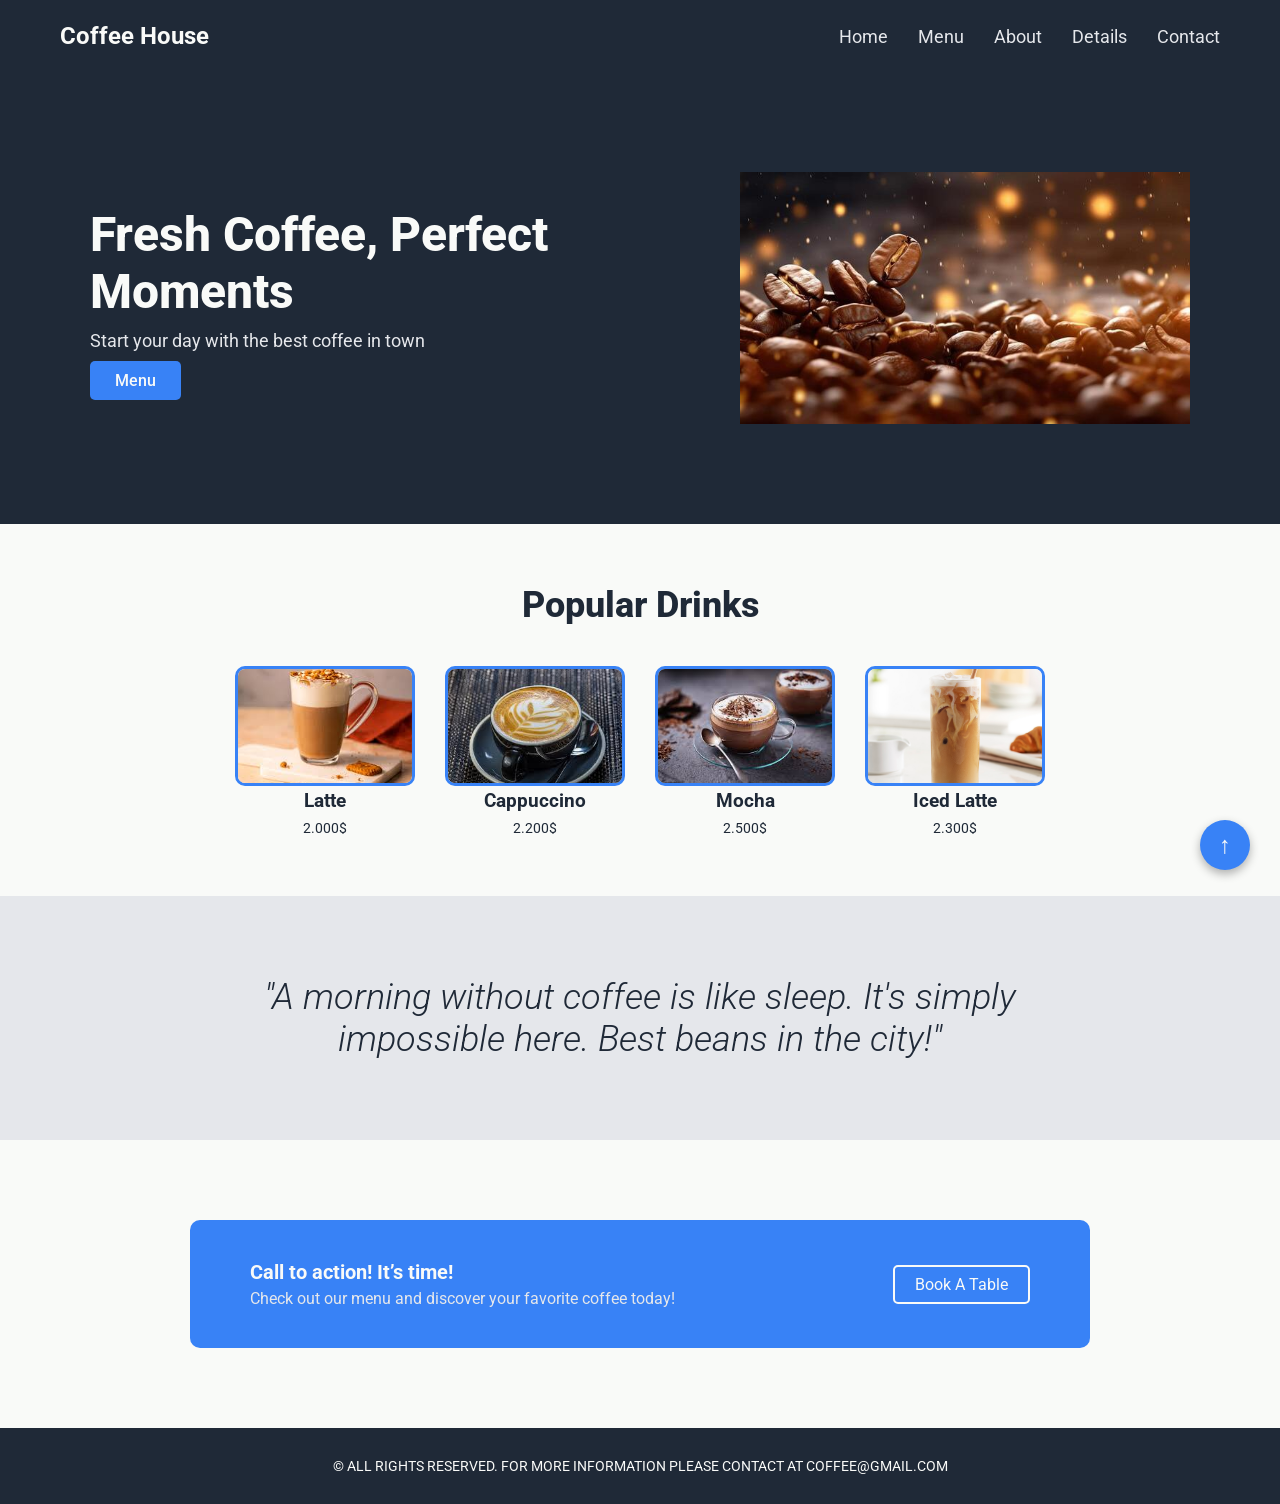
<file: index.html>
<!DOCTYPE html>
<html>
<head>
  <title>Coffee House</title>
  <link rel="stylesheet" href="css/style1.css">
  <link rel="stylesheet" href="css/style_main.css">
</head>

<body id="top">

  <header>
    <nav class="nav">
      <h2>Coffee House</h2>
      <meta name="viewport" content="width=device-width, initial-scale=1.0">
      <input type="checkbox" id="menu-toggle">
      <label for="menu-toggle" class="hamburger">☰</label>

      <div class="nav-links">
        <a href="index.html">Home</a>
        <a href="menu.html">Menu</a>
        <a href="about.html">About</a>
        <a href="details.html">Details</a>
        <a href="contact.html">Contact</a>
      </div>
    </nav>
  </header>

  <main>

    <section class="hero">
      <div class="hero-content">

        <div class="hero-text">
          <h1>Fresh Coffee, Perfect Moments</h1>
          <p>Start your day with the best coffee in town</p>
          <a href="menu.html" class="btn">Menu</a>
        </div>

        <div class="hero-img">
          <img src="images/coffee.jpg" alt="Coffee">
        </div>

      </div>
    </section>

    <section class="preview">
      <h2>Popular Drinks</h2>

      <div class="cards">
        <div class="card">
          <img src="images/latte.jpg" alt="Latte">
          <h3>Latte</h3>
          <p>2.000$</p>
        </div>

        <div class="card">
          <img src="images/Cappuccino.jpg" alt="Cappuccino">
          <h3>Cappuccino</h3>
          <p>2.200$</p>
        </div>

        <div class="card">
          <img src="images/mocha.jpg" alt="Mocha">
          <h3>Mocha</h3>
          <p>2.500$</p>
        </div>

        <div class="card">
          <img src="images/ColdCoffee.jpg" alt="Iced Latte">
          <h3>Iced Latte</h3>
          <p>2.300$</p>
        </div>
      </div>
    </section>

    <section class="quote-section">
      <p class="quote-text">
        "A morning without coffee is like sleep. It's simply impossible here. Best beans in the city!"
      </p>
    </section>

    <section class="cta">
      <div class="cta-box">

        <div class="cta-text">
          <h3>Call to action! It’s time!</h3>
          <p>Check out our menu and discover your favorite coffee today!</p>
        </div>

        <a href="contact.html" class="cta-btn">Book A Table</a>

      </div>
    </section>

  </main>

  <footer class="footer">
    &copy; ALL RIGHTS RESERVED. FOR MORE INFORMATION PLEASE CONTACT AT COFFEE@GMAIL.COM
  </footer>

  <a href="#top" class="back-to-top">↑</a>

</body>
</html>
</file>
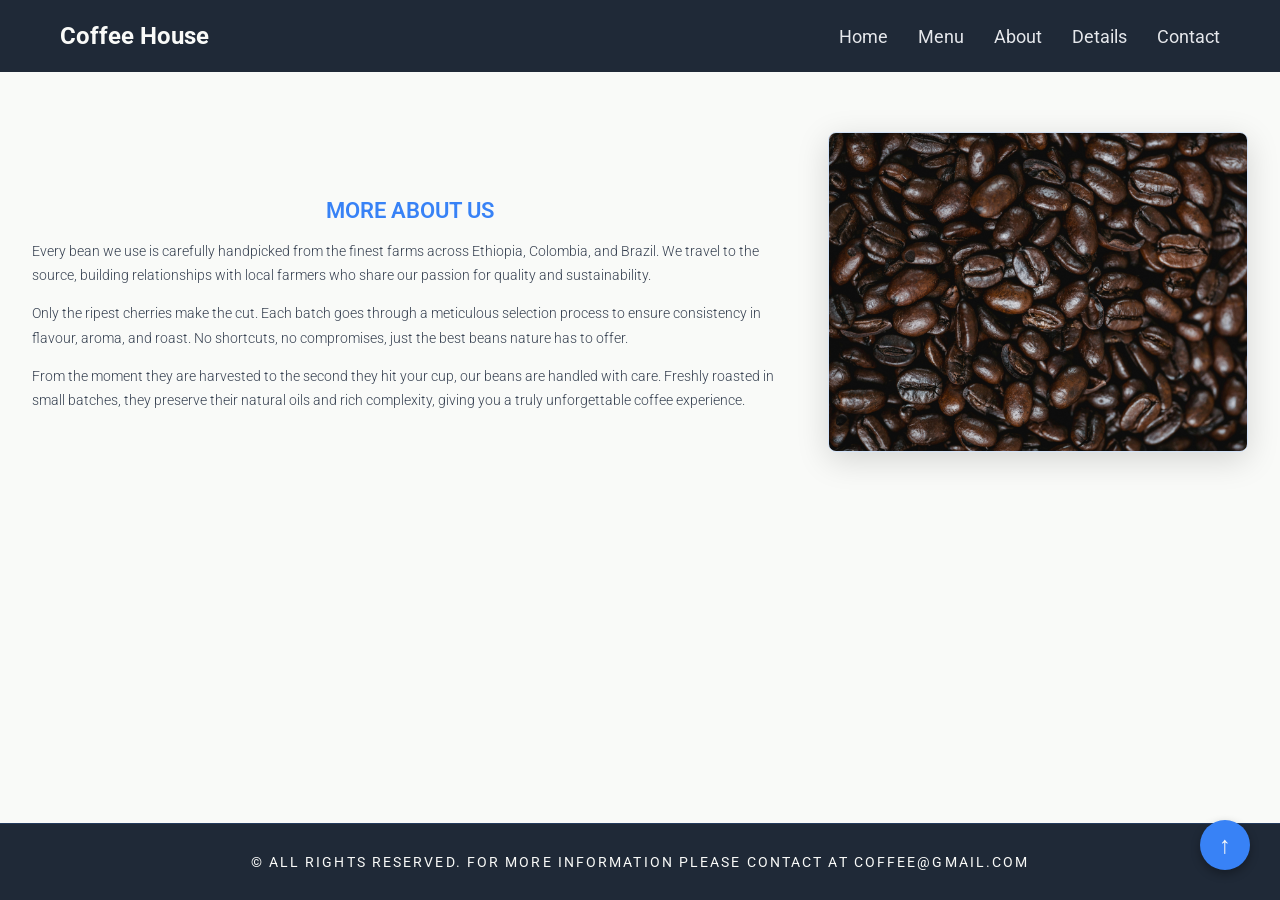
<file: about.html>
<!doctype html>
<html lang="en">
<head>
  <meta charset="UTF-8" />
  <meta name="viewport" content="width=device-width, initial-scale=1.0" />
  <link rel="stylesheet" href="./css/style2.css" />
  <link rel="stylesheet" href="css/style_main.css">

  <title>About Us</title>
</head>

<body>

  <nav class="nav">
    <div class="logo">Coffee House</div>

    <input type="checkbox" id="menu-toggle">
    <label for="menu-toggle" class="hamburger">☰</label>

    <div class="nav-links">
      <a href="index.html">Home</a>
      <a href="menu.html">Menu</a>
      <a href="about.html">About</a>
      <a href="details.html">Details</a>
      <a href="contact.html">Contact</a>
    </div>
  </nav>

  <main>
    <section class="about-section">
      <div class="about-text">
        <h2>MORE ABOUT US</h2>

        <p>
          Every bean we use is carefully handpicked from the finest farms across
          Ethiopia, Colombia, and Brazil. We travel to the source, building
          relationships with local farmers who share our passion for quality and
          sustainability.
        </p>

        <p>
          Only the ripest cherries make the cut. Each batch goes through a
          meticulous selection process to ensure consistency in flavour, aroma,
          and roast. No shortcuts, no compromises, just the best beans nature
          has to offer.
        </p>

        <p>
          From the moment they are harvested to the second they hit your cup,
          our beans are handled with care. Freshly roasted in small batches,
          they preserve their natural oils and rich complexity, giving you a
          truly unforgettable coffee experience.
        </p>
      </div>

      <img src="./Images/coffee-beans.jpg" alt="Coffee Beans">
    </section>
  </main>

  <footer class="footer">
    &copy; All rights reserved. For more information please contact at coffee@gmail.com
  </footer>
  <a href="#top" class="back-to-top">↑</a>

</body>
</html>
</file>
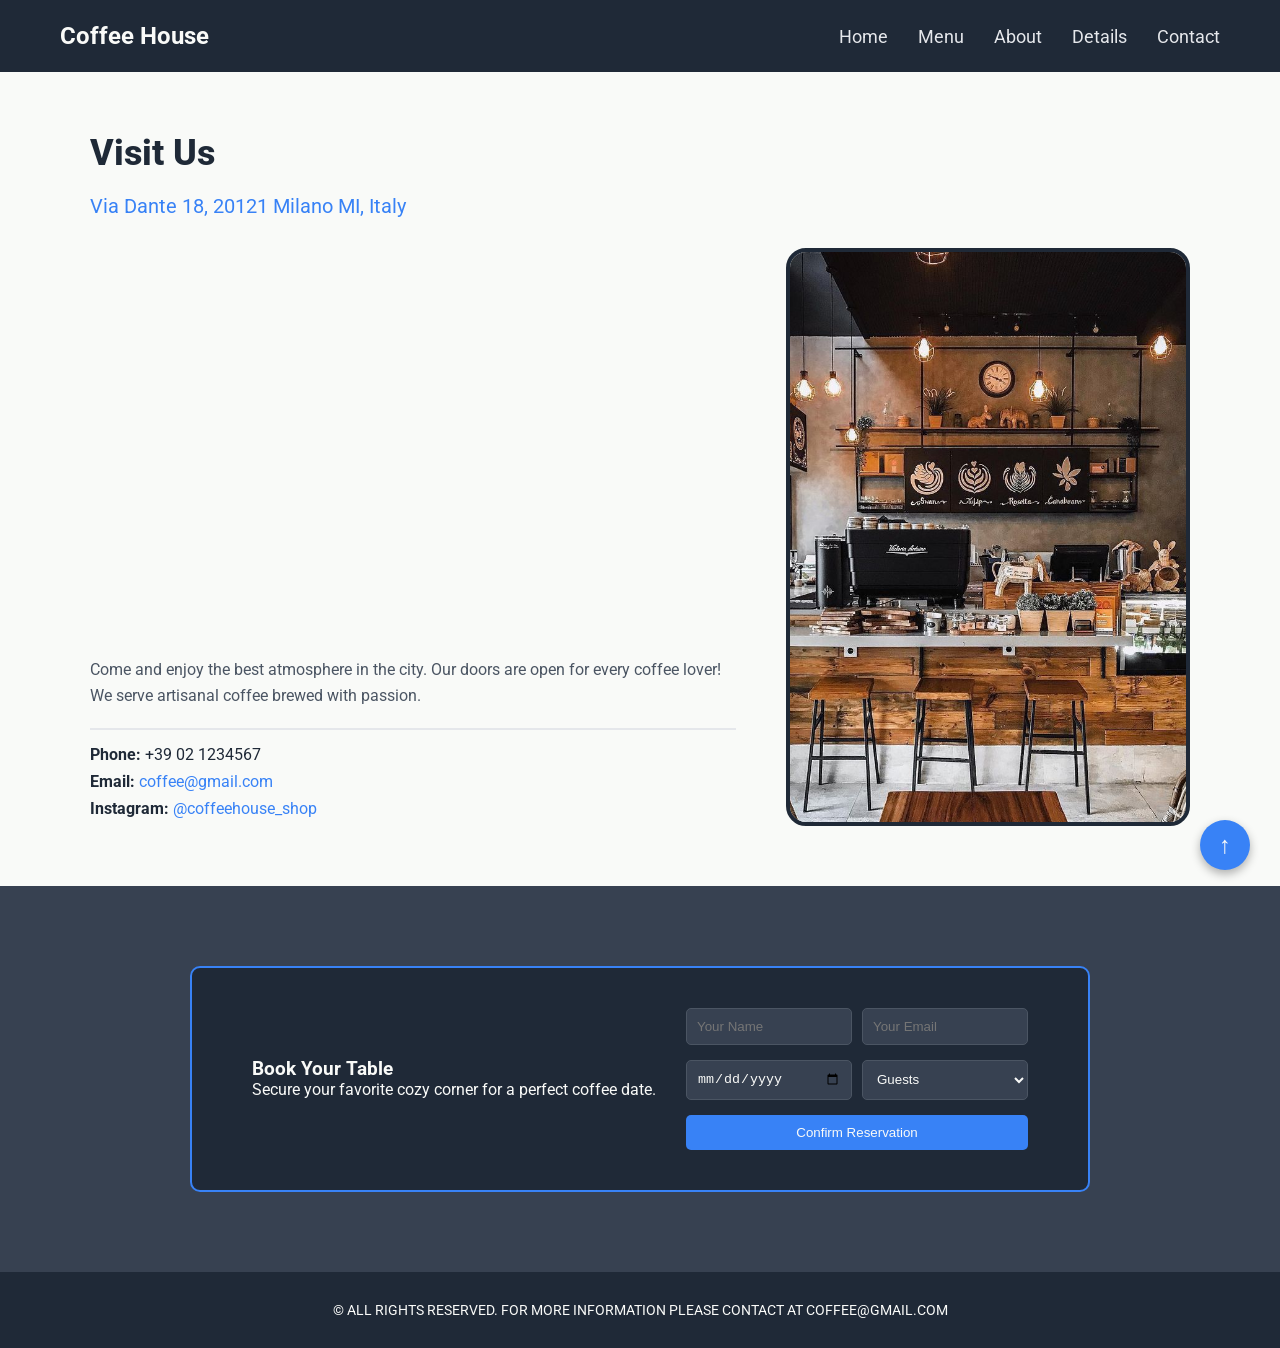
<file: contact.html>
<!DOCTYPE html>
<html lang="en">
<head>
    <meta charset="UTF-8">
    <meta name="viewport" content="width=device-width, initial-scale=1.0">
    <title>Contact - Coffee House</title>
    <link rel="stylesheet" href="css/style_main.css">
    <link rel="stylesheet" href="css/style3.css">
</head>

<body id="top">

    <header>
        <nav class="nav">
            <h2 class="logo">Coffee House</h2>
            
            <input type="checkbox" id="menu-checkbox" class="menu-toggle">
            <label for="menu-checkbox" class="hamburger-icon">☰</label>
            
            <div class="nav-links">
                <a href="index.html">Home</a>
                <a href="menu.html">Menu</a>
                <a href="about.html">About</a>
                <a href="details.html">Details</a>
                <a href="contact.html">Contact</a>
            </div>
        </nav>
    </header>

    <main class="location-section-final">
        <div class="main-container">
            <h2 class="section-title">Visit Us</h2>
            <p class="address-blue">Via Dante 18, 20121 Milano MI, Italy</p>
            
            <div class="two-column-layout">
                <div class="left-column">
                    <div class="map-wrapper">
                        <iframe 
                            src="https://www.google.com/maps/embed?pb=!1m14!1m8!1m3!1d5596.199647526978!2d9.183032!3d45.467793!3m2!1i1024!2i768!4f13.1!3m3!1m2!1s0x4786c1529ea11aed%3A0xd7ad0b16b3c83691!2sVia%20Dante%2C%2018%2C%2020121%20Milano%20MI%2C%20W%C5%82ochy!5e0!3m2!1spl!2spl!4v1775905891450!5m2!1spl!2spl" 
                            class="map-frame"
                            style="border:0;" 
                            allowfullscreen="" 
                            loading="lazy">
                        </iframe>
                    </div>

                    <p class="location-description">
                        Come and enjoy the best atmosphere in the city. Our doors are open for every coffee lover! We serve artisanal coffee brewed with passion.
                    </p>

                    <div class="contact-info-list">
                        <p><strong>Phone:</strong> +39 02 1234567</p>
                        <p><strong>Email:</strong> <a href="mailto:coffee@gmail.com" class="contact-link">coffee@gmail.com</a></p>
                        <p><strong>Instagram:</strong> <a href="#" class="contact-link">@coffeehouse_shop</a></p>
                    </div>
                </div>

                <div class="right-column">
                    <img src="images/coffeeshop.jpg" alt="Our Coffee Shop Interior" class="rounded-photo">
                </div>
            </div>
        </div>
    </main>

    <section class="booking-section">
        <div class="booking-card-form">
            <div class="booking-text">
                <h3>Book Your Table</h3>
                <p>Secure your favorite cozy corner for a perfect coffee date.</p>
            </div>
            
            <form class="reservation-form">
                <div class="form-row">
                    <input type="text" placeholder="Your Name" required>
                    <input type="email" placeholder="Your Email" required>
                </div>
                <div class="form-row">
                    <input type="date" required>
                    <select required>
                        <option value="" disabled selected>Guests</option>
                        <option value="1">1 Person</option>
                        <option value="2">2 People</option>
                        <option value="3+">3+ People</option>
                    </select>
                </div>
                <button type="submit" class="btn-blue">Confirm Reservation</button>
            </form>
        </div>
    </section>

    <a href="#top" class="back-to-top-arrow">↑</a>

    <footer class="footer">
        © ALL RIGHTS RESERVED. FOR MORE INFORMATION PLEASE CONTACT AT COFFEE@GMAIL.COM
    </footer>

</body>
</html>
</file>
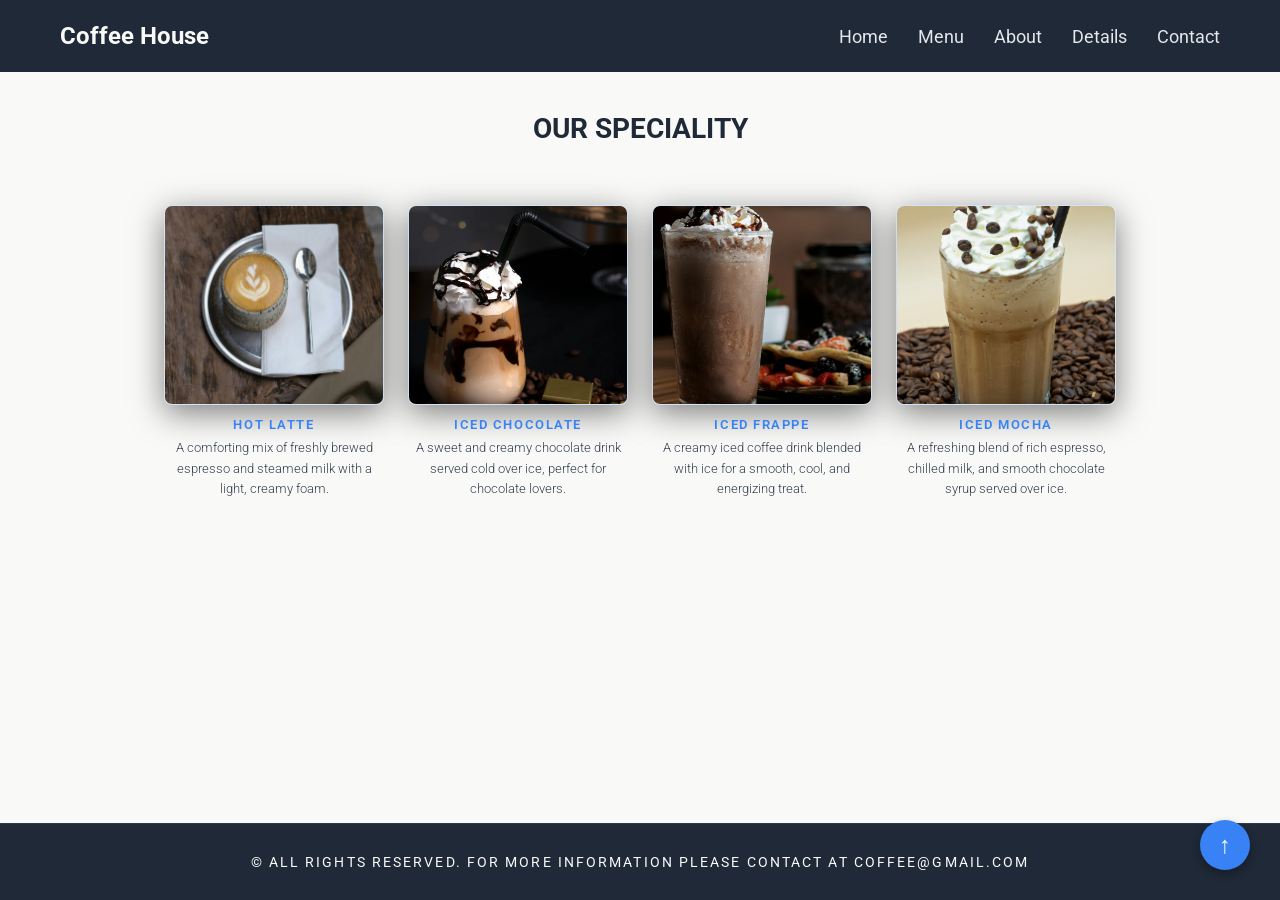
<file: details.html>
<!doctype html>
<html lang="en">
<head>
  <meta charset="UTF-8" />
  <meta name="viewport" content="width=device-width, initial-scale=1.0" />
  <link rel="stylesheet" href="./css/style2.css" />
  <link rel="stylesheet" href="css/style_main.css">

  <title>Details</title>
</head>

<body>

  <nav class="nav">
    <div class="logo">Coffee House</div>

    <input type="checkbox" id="menu-toggle">
    <label for="menu-toggle" class="hamburger">☰</label>

    <div class="nav-links">
      <a href="index.html">Home</a>
      <a href="menu.html">Menu</a>
      <a href="about.html">About</a>
      <a href="details.html">Details</a>
      <a href="contact.html">Contact</a>
    </div>
  </nav>

  <h2>OUR SPECIALITY</h2>

  <div class="images-details">
    <figure>
      <img src="./Images/hot-latte.jpg" width="200" height="200" alt="Latte">
      <figcaption>Hot Latte</figcaption>
      <p>A comforting mix of freshly brewed espresso and steamed milk with a light, creamy foam.</p>
    </figure>

    <figure>
      <img src="./Images/iced-choc.jpg" width="200" height="200" alt="Iced Chocolate">
      <figcaption>Iced Chocolate</figcaption>
      <p>A sweet and creamy chocolate drink served cold over ice, perfect for chocolate lovers.</p>
    </figure>

    <figure>
      <img src="./Images/iced-frap.jpg" width="200" height="200" alt="Iced Frappe">
      <figcaption>Iced Frappe</figcaption>
      <p>A creamy iced coffee drink blended with ice for a smooth, cool, and energizing treat.</p>
    </figure>

    <figure>
      <img src="./Images/iced-mocha.jpg" width="200" height="200" alt="Iced Mocha">
      <figcaption>Iced Mocha</figcaption>
      <p>A refreshing blend of rich espresso, chilled milk, and smooth chocolate syrup served over ice.</p>
    </figure>
  </div>

  <footer class="footer">
    &copy; All rights reserved. For more information please contact at coffee@gmail.com
  </footer>
  <a href="#top" class="back-to-top">↑</a>
</body>
</html>
</file>
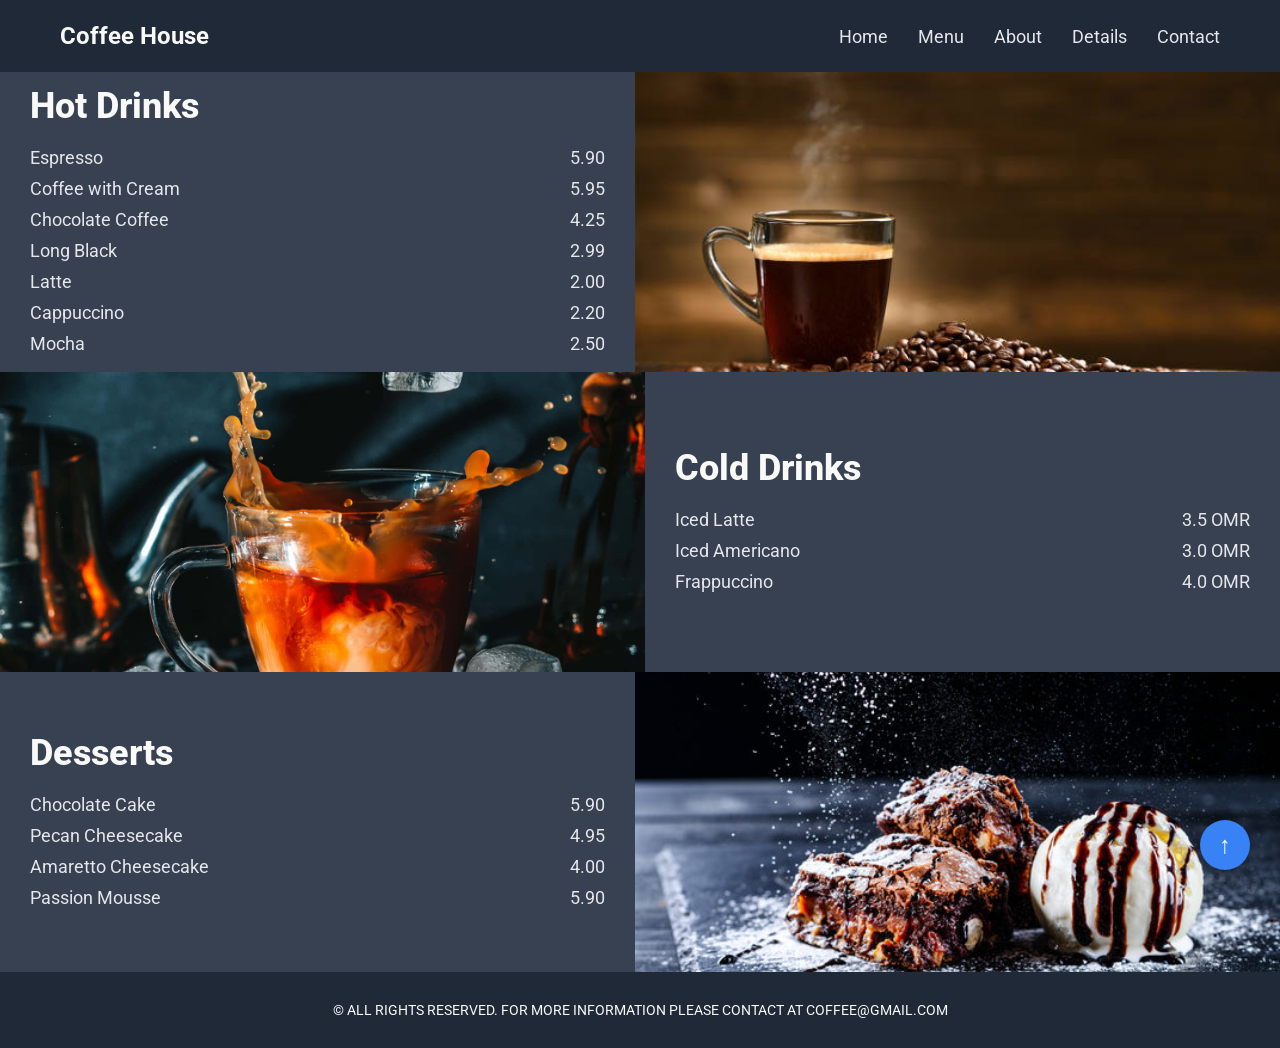
<file: menu.html>
<!DOCTYPE html>
<html>
<head>
  <title>Menu</title>
  <link rel="stylesheet" href="css/style1.css">
  <link rel="stylesheet" href="css/style_main.css">

</head>

<body>

  <nav class="nav">
    <h2 class="logo">Coffee House</h2>
    <meta name="viewport" content="width=device-width, initial-scale=1.0">
    <input type="checkbox" id="menu-toggle">
    <label for="menu-toggle" class="hamburger">☰</label>

    <div class="nav-links">
      <a href="index.html">Home</a>
      <a href="menu.html">Menu</a>
      <a href="about.html">About</a>
      <a href="details.html">Details</a>
      <a href="contact.html">Contact</a>
    </div>
  </nav>

  <main>
    <section class="menu">

      <div class="menu-row">
        <div class="menu-text">
          <h2>Hot Drinks</h2>
          <p>Espresso <span>5.90</span></p>
          <p>Coffee with Cream <span>5.95</span></p>
          <p>Chocolate Coffee <span>4.25</span></p>
          <p>Long Black <span>2.99</span></p>
          <p>Latte <span>2.00</span></p>
          <p>Cappuccino <span>2.20</span></p>
          <p>Mocha <span>2.50</span></p>
        </div>

        <div class="menu-img">
          <img src="images/hot1.jpg" alt="Hot Drinks">
        </div>
      </div>

<div class="menu-row">
  
  <div class="menu-img">
    <img src="images/cold.jpg" alt="Cold Drinks">
  </div>

  <div class="menu-text">
    <h2>Cold Drinks</h2>
    <p>Iced Latte <span>3.5 OMR</span></p>
    <p>Iced Americano <span>3.0 OMR</span></p>
    <p>Frappuccino <span>4.0 OMR</span></p>
  </div>

</div>

      <div class="menu-row reverse">
        <div class="menu-img">
          <img src="images/dessert.jpg" alt="Desserts">
        </div>

        <div class="menu-text">
          <h2>Desserts</h2>
          <p>Chocolate Cake <span>5.90</span></p>
          <p>Pecan Cheesecake <span>4.95</span></p>
          <p>Amaretto Cheesecake <span>4.00</span></p>
          <p>Passion Mousse <span>5.90</span></p>
        </div>
      </div>

    </section>
  </main>

  <footer class="footer">
    &copy; ALL RIGHTS RESERVED. FOR MORE INFORMATION PLEASE CONTACT AT COFFEE@GMAIL.COM
  </footer>
  <a href="#top" class="back-to-top">↑</a>

</body>
</html>
</file>
<file: css/style1.css>
@font-face {
  font-family: "Roboto";
  src: url("../Roboto/Roboto-VariableFont_wdth\,wght.ttf") format("truetype");
}

@font-face {
  font-family: "RobotoItalic";
  src: url("../Roboto/RobotoItalic.ttf") format("truetype");
}

body {
  margin: 0;
  font-family: 'Roboto', sans-serif;
}

.nav {
  display: flex;
  justify-content: space-between;
  align-items: center;
  background-color: #1F2937;
  padding: 0 60px;
  height: 72px;
  position: relative;
}

.nav h2 {
  font-size: 24px;
  color: #F9FAF8;
  margin: 0;
}

.nav a {
  font-size: 18px;
  color: #E5E7EB;
  text-decoration: none;
  margin-left: 30px;
}

.hero {
  background-color: #1F2937;
  padding: 100px 60px;
}

.hero-content {
  display: flex;
  align-items: center;
  justify-content: space-between;
  max-width: 1100px;
  margin: 0 auto;
  gap: 40px;
}

.hero-text {
  flex: 1;
  max-width: 500px;
}

.hero-text h1 {
  font-size: 48px;
  font-weight: 800;
  color: #F9FAF8;
  margin-bottom: 10px;
}

.hero-text p {
  font-size: 18px;
  color: #E5E7EB;
  margin-bottom: 20px;
}

.btn {
  background-color: #3882F6;
  color: #F9FAF8;
  padding: 10px 25px;
  text-decoration: none;
  border-radius: 5px;
  font-weight: 500;
}

.hero-img {
  flex: 1;
  display: flex;
  justify-content: flex-end;
}

.hero-img img {
  width: 100%;
  max-width: 450px;
  height: auto;
}

.preview {
  text-align: center;
  padding: 60px 40px;
}

.preview h2 {
  font-size: 36px;
  font-weight: 800;
  color: #1F2937;
  margin-bottom: 40px;
}

.cards {
  display: flex;
  justify-content: center;
  gap: 30px;
  flex-wrap: wrap;
}

.card {
  width: 180px;
  text-align: center;
}

.card img {
  width: 100%;
  height: 120px;
  border: 3px solid #3882F6;
  border-radius: 10px;
  object-fit: cover;
}

.card p {
  margin-top: 8px;
  font-size: 14px;
}

.quote-section {
  background-color: #E5E7EB;
  padding: 80px 20px;
  text-align: center;
}

.quote-text {
  font-size: 36px;
  font-family: "RobotoItalic";
  font-style: italic;
  font-weight: 300;
  color: #1F2937;
}

.cta {
  padding: 80px 20px;
  display: flex;
  justify-content: center;
}

.cta-box {
  background-color: #3882F6;
  border-radius: 10px;
  padding: 40px 60px;
  width: 100%;
  max-width: 900px;
  display: flex;
  justify-content: space-between;
  align-items: center;
}

.cta-text h3 {
  color: #F9FAF8;
  margin: 0;
  font-size: 20px;
}

.cta-text p {
  color: #E5E7EB;
  margin-top: 5px;
  font-size: 16px;
}

.cta-btn {
  display: inline-block;
  border: 2px solid #F9FAF8;
  color: #F9FAF8;
  padding: 8px 20px;
  text-decoration: none;
  border-radius: 5px;
  transition: all 0.3s ease;
}

.cta-btn:hover {
  background-color: #F9FAF8;
  color: #3882F6;
  cursor: pointer;
}
.back-to-top {
  position: fixed;
  bottom: 30px;
  right: 30px;
  width: 50px;
  height: 50px;
  background-color: #3882F6;
  color: #F9FAF8;
  text-decoration: none;
  border-radius: 50%;
  display: flex;
  align-items: center;
  justify-content: center;
  font-size: 24px;
  z-index: 1500;
  box-shadow: 0 4px 10px rgba(0,0,0,0.3);
  transition: 0.3s ease;
}

.back-to-top:hover {
  background-color: #2563EB;
  transform: translateY(-5px);
}

.footer {
  background-color: #1F2937;
  color: #F9FAF8;
  text-align: center;
  padding: 30px;
  font-size: 14px;
}

.menu-row {
  display: flex;
  height: 300px;
}

.menu-row.reverse {
  flex-direction: row-reverse;
}

.menu-text {
  flex: 1;
  background-color: #374151;
  color: #F9FAF8;
  padding: 30px;
  display: flex;
  flex-direction: column;
  justify-content: center;
}

.menu-text h2 {
  font-size: 36px;
  font-weight: 800;
  margin-bottom: 15px;
  color: #F9FAF8;
}

.menu-text p {
  display: flex;
  justify-content: space-between;
  font-size: 18px;
  color: #E5E7EB;
  margin: 5px 0;
}

.menu-img {
  flex: 1.12;
}

.menu-img img {
  width: 100%;
  height: 100%;
  object-fit: cover;
}

#menu-toggle {
  display: none;
}

.hamburger {
  display: none;
  font-size: 28px;
  color: #F9FAF8;
  cursor: pointer;
}

.nav-links {
  display: flex;
  align-items: center;
}

@media (max-width: 768px) {
  .hamburger {
    display: block;
  }

  .nav-links {
    display: none;
    flex-direction: column;
    position: absolute;
    top: 72px;
    left: 0;
    width: 100%;
    background-color: #1F2937;
    padding: 20px 0;
    z-index: 1000;
  }

#menu-toggle:checked ~ .nav-links {
  display: flex;
}

  .nav-links a {
    margin: 10px 0;
    text-align: center;
  }
}
</file>
<file: css/style_main.css>
@font-face {
  font-family: "Roboto";
  src: url("../Roboto/Roboto-VariableFont_wdth\,wght.ttf") format("truetype");
}

@font-face {
  font-family: "RobotoItalic";
  src: url("../Roboto/RobotoItalic.ttf") format("truetype");
}

* {
  margin: 0;
  padding: 0;
  box-sizing: border-box;
}

html {
  scroll-behavior: smooth;
}

body {
  font-family: "Roboto", sans-serif;
  background-color: #F9FAF8;
  color: #1F2937;
  display: flex;
  flex-direction: column;
  min-height: 100vh;
}

.hero-main-text {
  font-size: 48px;
  font-weight: 800;
  color: #F9FAF8;
}

.section-title {
  font-size: 36px;
  font-weight: 800;
  color: #1F2937;
  margin-bottom: 20px;
}

.secondary-text {
  font-size: 18px;
  color: #E5E7EB;
}

.nav {
  display: flex;
  justify-content: space-between;
  align-items: center;
  background-color: #1F2937;
  padding: 0 60px;
  height: 72px;
  position: sticky;
  top: 0;
  z-index: 1000;
}

.nav .logo {
  font-size: 24px;
  color: #F9FAF8;
  margin: 0;
  font-weight: bold;
}

.nav-links {
  display: flex;
  align-items: center;
}

.nav-links a {
  font-size: 18px;
  color: #E5E7EB;
  text-decoration: none;
  margin-left: 30px;
  transition: color 0.3s;
}

.nav-links a:hover {
  color: #3882F6;
}

.menu-toggle {
  display: none;
}

.hamburger-icon {
  display: none;
  font-size: 28px;
  color: #F9FAF8;
  cursor: pointer;
  user-select: none;
}

.btn-primary {
  background-color: #3882F6;
  color: #F9FAF8;
  padding: 10px 25px;
  border-radius: 5px;
  font-weight: 500;
  border: none;
  cursor: pointer;
  text-decoration: none;
  display: inline-block;
  transition: background-color 0.3s;
}

.btn-primary:hover {
  background-color: #2563EB;
}

.quote-section {
  background-color: #E5E7EB;
  padding: 80px 20px;
  text-align: center;
}

.quote-text {
  font-size: 36px;
  font-family: "RobotoItalic", sans-serif;
  font-style: italic;
  font-weight: 300;
  color: #1F2937;
  max-width: 800px;
  margin: 0 auto;
}

.footer {
  background-color: #1F2937;
  color: #F9FAF8;
  text-align: center;
  padding: 30px;
  font-size: 14px;
  margin-top: auto;
}

@media (max-width: 850px) {
  .nav {
    padding: 0 20px;
  }

  .hamburger-icon {
    display: block;
  }

  .nav-links {
    display: none;
    flex-direction: column;
    position: absolute;
    top: 72px;
    left: 0;
    width: 100%;
    background-color: #1F2937;
    padding: 20px 0;
    box-shadow: 0 4px 6px rgba(0,0,0,0.3);
  }

  .menu-toggle:checked ~ .nav-links {
    display: flex;
  }

  .nav-links a {
    margin: 15px 0;
    text-align: center;
  }
}
</file>
<file: css/style2.css>
@font-face {
  font-family: "RobotoItalic";
  src: url("../Roboto/RobotoItalic.ttf") format("truetype");
}

@font-face {
  font-family: "Roboto";
  src: url("../Roboto/Roboto-VariableFont_wdth\,wght.ttf") format("truetype");
}

* {
  margin: 0;
  padding: 0;
  box-sizing: border-box;
}

body {
  font-family: "Roboto", sans-serif;
  background-color: #e5e7eb;
  color: #1f2937;
  min-height: 100vh;
  display: flex;
  flex-direction: column;
}

.nav {
  display: flex;
  justify-content: space-between;
  align-items: center;
  background-color: #1F2937;
  padding: 0 60px;
  height: 72px;
  position: relative;
}

.logo {
  font-size: 24px;
  color: #F9FAF8;
  font-weight: bold; =
  margin: 0;
}

.nav-links {
  display: flex;
  align-items: center;
}

.nav-links a {
  font-size: 18px;
  color: #E5E7EB;
  text-decoration: none;
  margin-left: 30px; 
  transition: color 0.3s;
  font-weight: normal; 
}

.nav-links a:hover {
  color: #3882F6;
}

#menu-toggle {
  display: none;
}

.hamburger {
  display: none;
  font-size: 28px;
  color: #F9FAF8;
  cursor: pointer;
}

h2 {
  text-align: center;
  margin-top: 40px;
  margin-bottom: 20px;
  font-size: 28px;
  font-weight: 700;
  color: #1f2937;
}

.about-section {
  display: flex;
  align-items: center;
  gap: 40px;
  padding: 60px 32px;
  flex: 1;
}

.about-text {
  flex: 1;
}

.about-text h2 {
  font-size: 22px;
  font-weight: 600;
  text-transform: uppercase;
  color: #3882f6;
  margin-bottom: 16px;
}

.about-text p {
  font-size: 13.5px;
  line-height: 1.8;
  color: #374151;
  font-weight: 300;
  margin-bottom: 14px;
}

.about-section img {
  width: 420px;
  height: 320px;
  object-fit: cover;
  border-radius: 8px;
  box-shadow: 0 8px 32px rgba(0, 0, 0, 0.15);
  border: 1px solid rgba(56, 130, 246, 0.2);
}

.images-details {
  display: flex;
  padding: 40px 32px;
  gap: 24px;
  flex-wrap: wrap;
  justify-content: center;
  flex: 1;
}

.images-details figure {
  max-width: 220px;
  text-align: center;
}

.images-details figure img {
  width: 100%;
  height: 200px;
  object-fit: cover;
  border-radius: 8px;
  box-shadow: 0 8px 32px rgba(0, 0, 0, 0.5);
  border: 1px solid rgba(56, 130, 246, 0.2);
  display: block;
}

.images-details figure:hover img {
  box-shadow: 0 12px 40px rgba(56, 130, 246, 0.3);
}

.images-details figure figcaption {
  margin-top: 12px;
  font-size: 13px;
  font-weight: 600;
  letter-spacing: 0.12em;
  text-transform: uppercase;
  color: #3882f6;
}

.images-details figure p {
  margin-top: 6px;
  font-size: 12.5px;
  line-height: 1.65;
  color: #374151;
  font-weight: 300;
}

.back-to-top {
  position: fixed;
  bottom: 30px;
  right: 30px;
  width: 50px;
  height: 50px;
  background-color: #3882F6;
  color: #F9FAF8;
  text-decoration: none;
  border-radius: 50%;
  display: flex;
  align-items: center;
  justify-content: center;
  font-size: 24px;
  z-index: 1500;
  box-shadow: 0 4px 10px rgba(0,0,0,0.3);
  transition: 0.3s ease;
}

.back-to-top:hover {
  background-color: #2563EB;
  transform: translateY(-5px);
}

.footer {
  background-color: #1f2937;
  padding: 18px;
  text-align: center;
  border-top: 1px solid rgba(56, 130, 246, 0.2);
  font-size: 11px;
  letter-spacing: 0.15em;
  text-transform: uppercase;
  color: #e5e7eb;
}

@media (max-width: 768px) {
  .hamburger {
    display: block;
  }

  .nav-links {
    display: none;
    flex-direction: column;
    position: absolute;
    top: 72px;
    left: 0;
    width: 100%;
    background-color: #1F2937;
    padding: 20px 0;
    text-align: center;
  }

  .nav-links a {
    margin: 10px 0;
  }

  #menu-toggle:checked ~ .nav-links {
    display: flex;
  }

  .about-section {
    flex-direction: column;
    text-align: center;
  }

  .about-section img {
    width: 100%;
    height: auto;
  }
}
</file>
<file: css/style3.css>
.location-section-final {
  padding: 60px 40px;
}

.main-container {
  max-width: 1100px;
  margin: 0 auto;
}

.address-blue {
  font-size: 20px;
  color: #3882F6;
  margin-bottom: 30px;
}

.two-column-layout {
  display: flex;
  gap: 50px;
}

.left-column {
  flex: 1.6;
}

.right-column {
  flex: 1;
}

.map-frame {
  border-radius: 15px;
  border: 3px solid #3882F6;
  width: 100%;
  height: 380px;
  margin-bottom: 25px;
}

.location-description {
  color: #4B5563;
  line-height: 1.6;
  margin-bottom: 20px;
}

.contact-info-list {
  padding-top: 15px;
  border-top: 2px solid #E5E7EB;
}

.contact-info-list p {
  margin-bottom: 8px;
}

.contact-link {
  color: #3882F6;
  text-decoration: none;
}

.rounded-photo {
  border-radius: 20px;
  border: 4px solid #1F2937;
  width: 100%;
  height: 100%;
  object-fit: cover;
}

.booking-section {
  background-color: #374151;
  padding: 80px 20px;
}

.booking-card-form {
  background-color: #1F2937;
  border: 2px solid #3882F6;
  border-radius: 10px;
  padding: 40px 60px;
  width: 100%;
  max-width: 900px;
  margin: 0 auto;
  display: flex;
  justify-content: space-between;
  align-items: center;
  color: #F9FAF8;
  gap: 30px;
}

.reservation-form {
  flex: 1.5;
  display: flex;
  flex-direction: column;
  gap: 15px;
}

.form-row {
  display: flex;
  gap: 10px;
}

.reservation-form input, .reservation-form select {
  width: 100%;
  padding: 10px;
  border-radius: 5px;
  border: 1px solid #4B5563;
  background-color: #374151;
  color: #F9FAF8;
}

.btn-blue {
  background-color: #3882F6;
  color: #F9FAF8;
  padding: 10px 25px;
  border-radius: 5px;
  border: none;
  cursor: pointer;
  transition: 0.3s;
}

.btn-blue:hover {
  background-color: #2563EB;
}

.back-to-top-arrow {
  position: fixed;
  bottom: 30px;
  right: 30px;
  width: 50px;
  height: 50px;
  background-color: #3882F6;
  color: #F9FAF8;
  text-decoration: none;
  border-radius: 50%;
  display: flex;
  align-items: center;
  justify-content: center;
  font-size: 24px;
  z-index: 1500;
  box-shadow: 0 4px 10px rgba(0,0,0,0.3);
  transition: 0.3s;
}

.back-to-top-arrow:hover {
  background-color: #2563EB;
  transform: translateY(-5px);
}

@media (max-width: 850px) {
  .two-column-layout, .booking-card-form, .form-row {
    flex-direction: column;
  }
}
</file>
